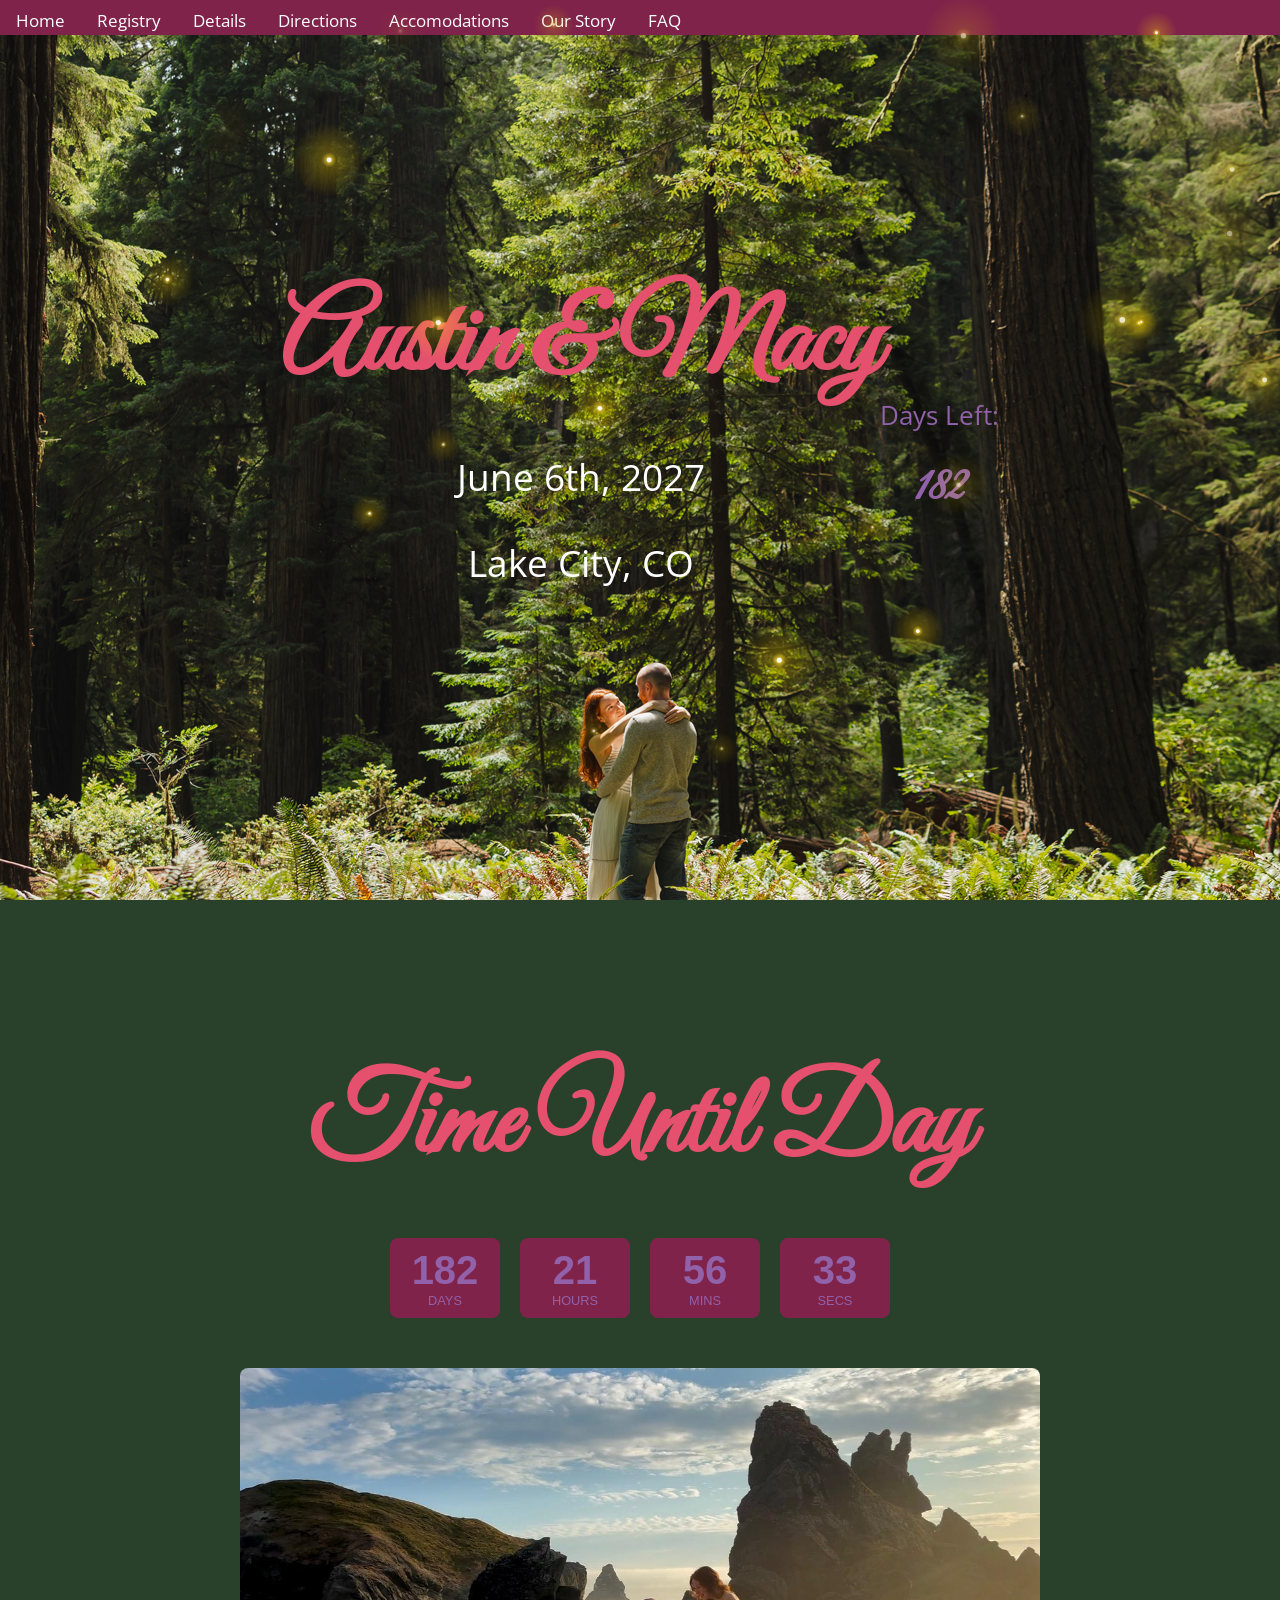
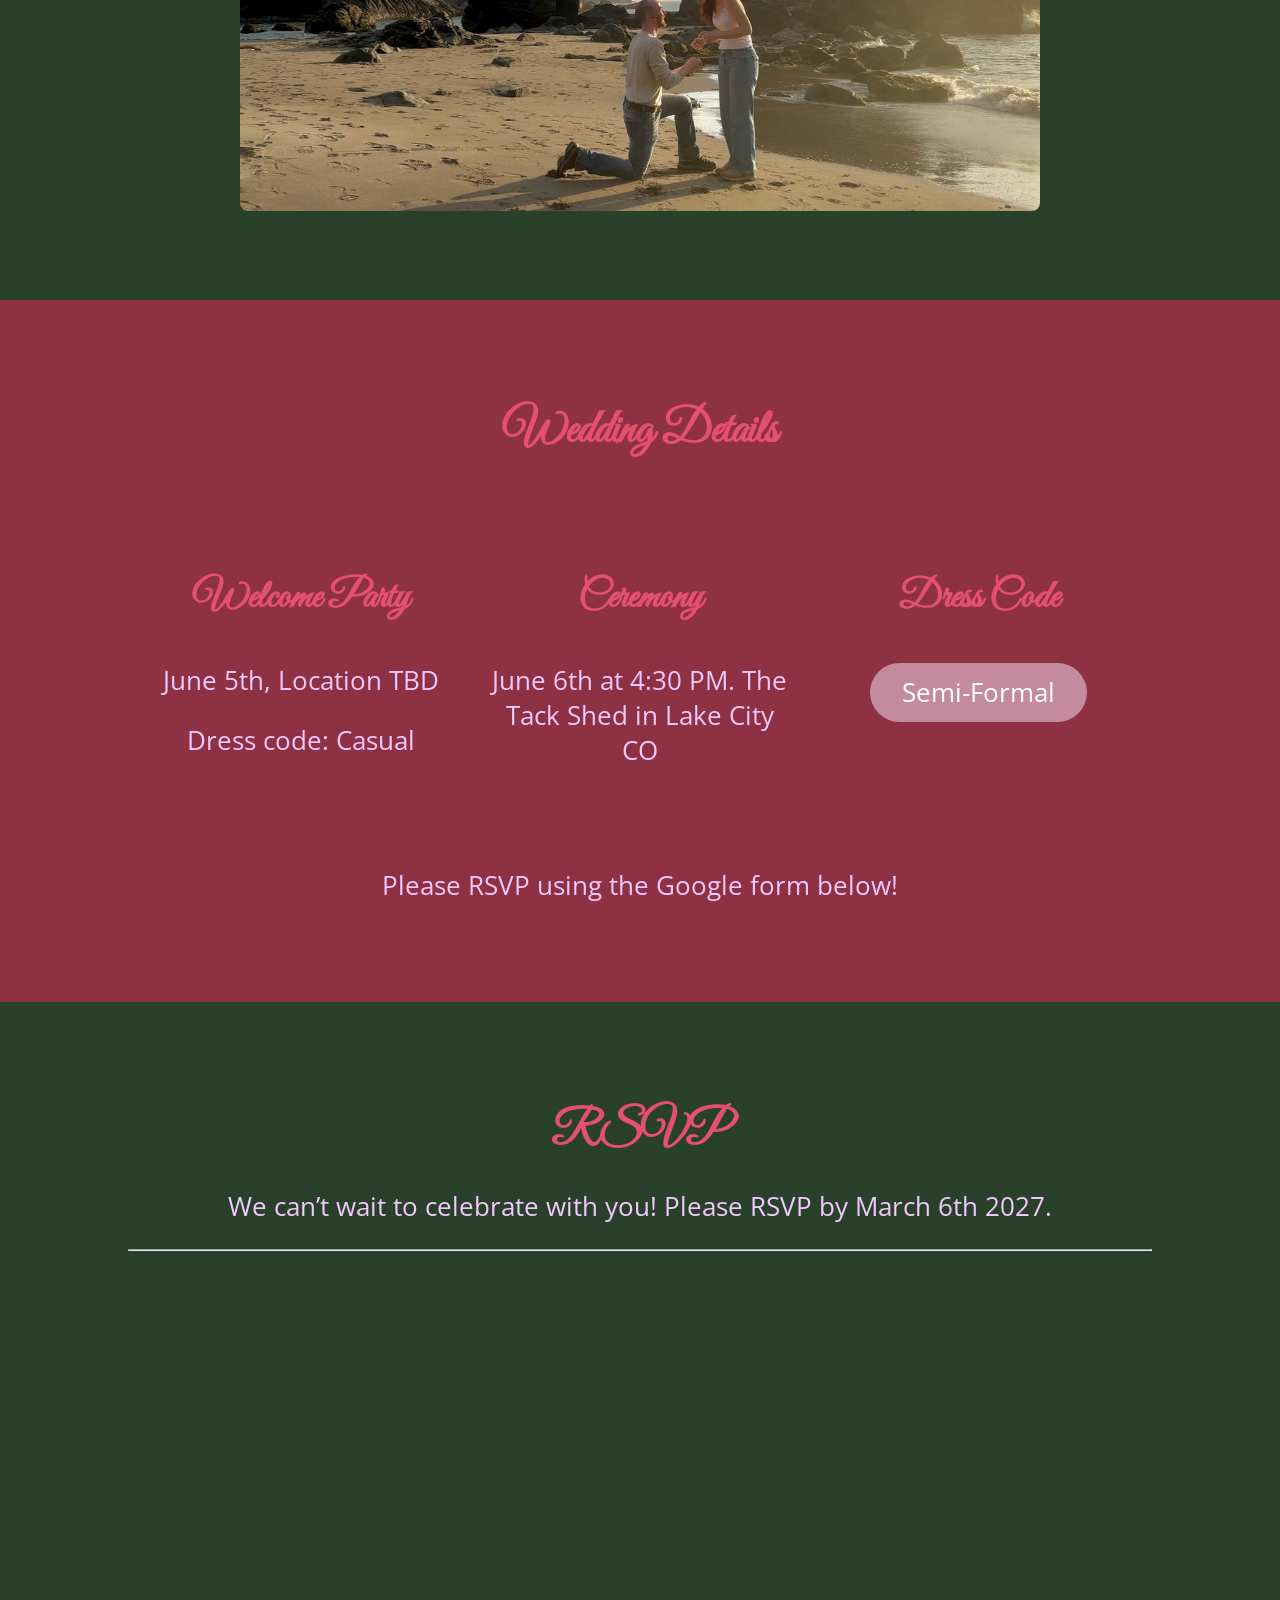
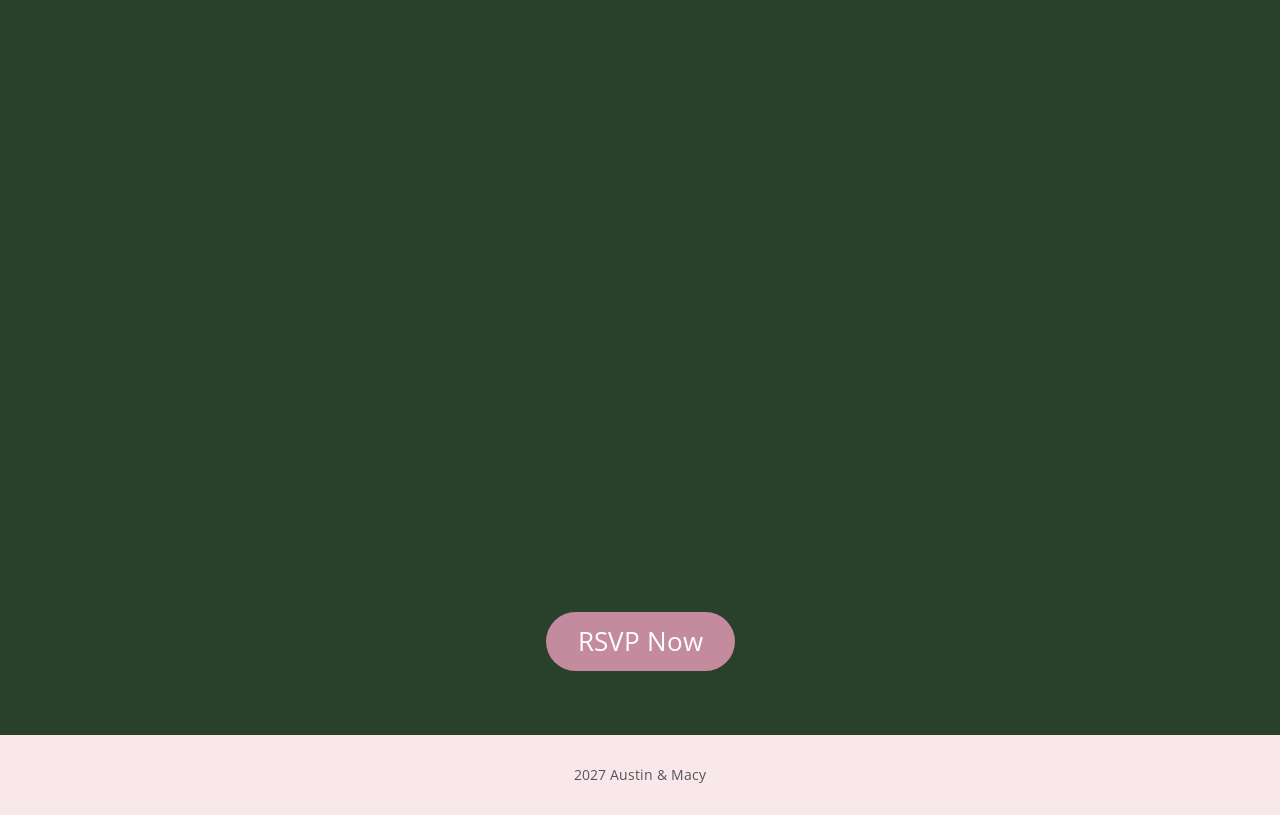
<file: index.html>
<!DOCTYPE html>
<html lang="en">
<head>
  <meta charset="UTF-8" />
  <meta name="viewport" content="width=device-width, initial-scale=1.0" />
  <title> Austin & Macy </title>
  <link rel="stylesheet" href="styles.css" />
  <link href="https://fonts.googleapis.com/css2?family=Great+Vibes&family=Open+Sans:wght@300;400;600&display=swap" rel="stylesheet">
  <link href="https://cdnjs.cloudflare.com/ajax/libs/font-awesome/4.7.0/css/font-awesome.min.css" rel="stylesheet">
</head>
<body>
  
  
  
  
  <header class="main-top">

    <canvas id="fireflyCanvas"></canvas>
    <script src="firefliesv3.js"></script>
    <div class="overlay"></div>
    <div class="hero-content">
      <h1 class="couple-names"> Austin   &   Macy</h1>
      <p class="date"> June 6th, 2027 </p>
      <p class="location">Lake City, CO</p>
    </div>
    <div class="countdown-container">
    <p>Days Left: </p>
    <h2 id="days-left"> 00</h2>
    </div>
  </header>

<nav class="navbar" id="myTopNav">
  <ul>
    <li><a href="index.html" class="active">Home</a></li>
    <li><a href="registry.html">Registry</a></li>
    <li><a href="details.html">Details</a></li>
    <li><a href="directions.html">Directions</a></li>
    <li><a href="accomodations.html">Accomodations</a></li>
    <li><a href="ourstory.html">Our Story</a></li>
    <li><a href="faq.html">FAQ</a></li>
    <li class="icon-container">
      <a href="javascript:void(0);" class="icon" onclick="toggleNav()">
        <i class="fa fa-bars"></i>
      </a>
    </li>
  </ul>
</nav>









  <section id="our-story" class="section">
<h2 class="very-large-font">Time Until Day</h2>    
<div id="countdown">
  <div class="time-box"><span id="days">00</span><p>Days</p></div>
  <div class="time-box"><span id="hours">00</span><p>Hours</p></div>
  <div class="time-box"><span id="minutes">00</span><p>Mins</p></div>
  <div class="time-box"><span id="seconds">00</span><p>Secs</p></div>
  <script src="days_countdown2.js"></script>

</div>
    <img src="pro1.jpeg" alt="Austin & Macy photo" loading="lazy">
  </section>





  <section id="details" class="section alt-bg">
    <h2>Wedding Details</h2>
    <div class="details-grid">
      <div>
        <h3>Welcome Party</h3>
        <p>June 5th, Location TBD</p>
        <p>Dress code: Casual</p>
      </div>
      <div>
        <h3>Ceremony</h3>
        <p>June 6th at 4:30 PM. The Tack Shed in Lake City CO</p>
      </div>
      <div>
        <h3>Dress Code</h3>
        <a href="https://pin.it/TQLlFvWK6" class="btn" target="_blank">Semi-Formal</a>
      </div>
    </div>
    <br>
    <a> Please RSVP using the Google form below!  </a>
    <br>
    <br>
  </section>

  <section id="rsvp" class="section">
    <h2>RSVP</h2>
    <p>
      We can’t wait to celebrate with you! Please RSVP by March 6th 2027.
    </p>
    <hr class="solid">

    <br>
    <br>
    <br>
    <div id="form-container" class="form-wrapper" onclick="this.style.pointerEvents = 'auto'">
    <iframe src="https://docs.google.com/forms/d/e/1FAIpQLScfzJjuqWJk3WGA8Sd2-HZ8cqaBlBZBvLHBfPXyAABR4WFvtQ/viewform?usp=publish-editor" width="100%" height="800" frameborder="0" marginheight="0" marginwidth="0">Loading…</iframe>
    </div>  
  
    <br>
    <a href="https://docs.google.com/forms/d/e/1FAIpQLScfzJjuqWJk3WGA8Sd2-HZ8cqaBlBZBvLHBfPXyAABR4WFvtQ/viewform?usp=publish-editor" class="btn" target="_blank">RSVP Now</a>

  </section>
  

  <footer>
    <p>2027 Austin & Macy</p>
  </footer>

  <script src="days_countdown.js"></script>
  <script src="navbar-toggle.js"></script>

</body>
</html>
</file>
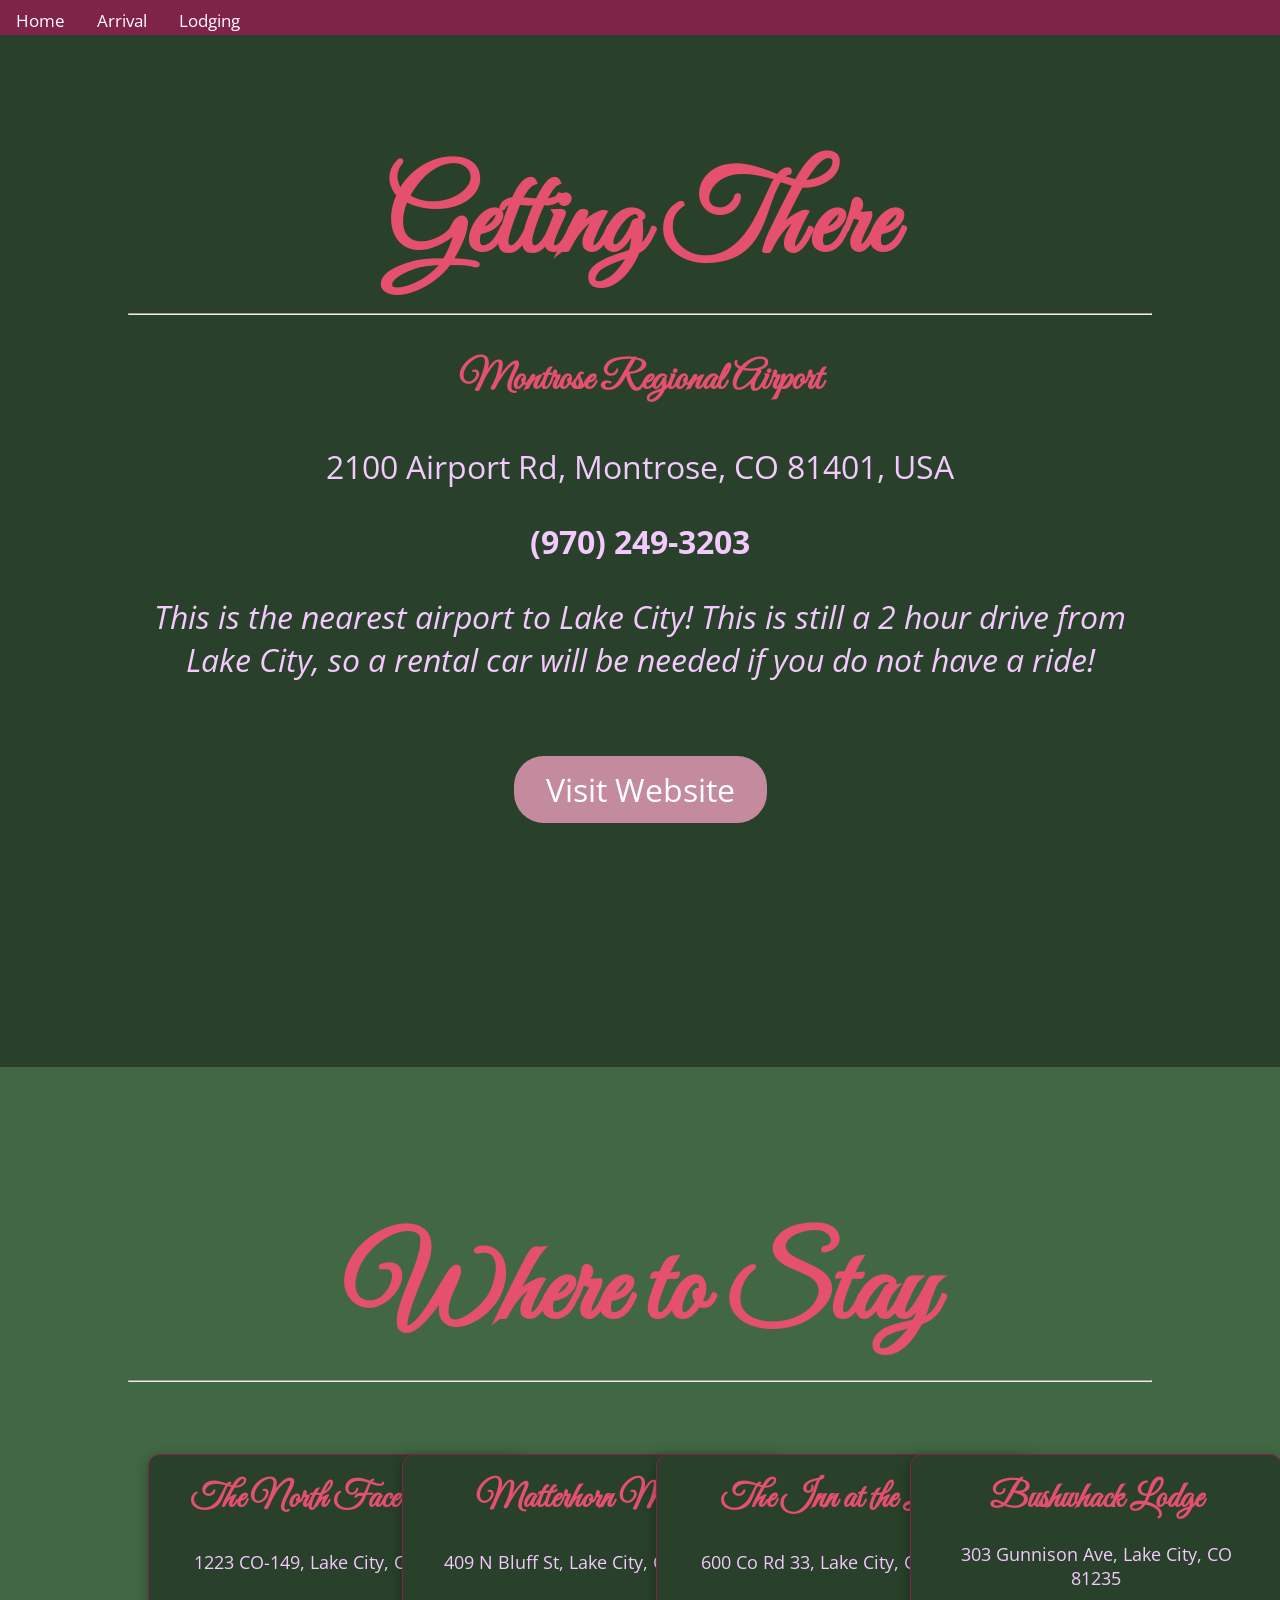
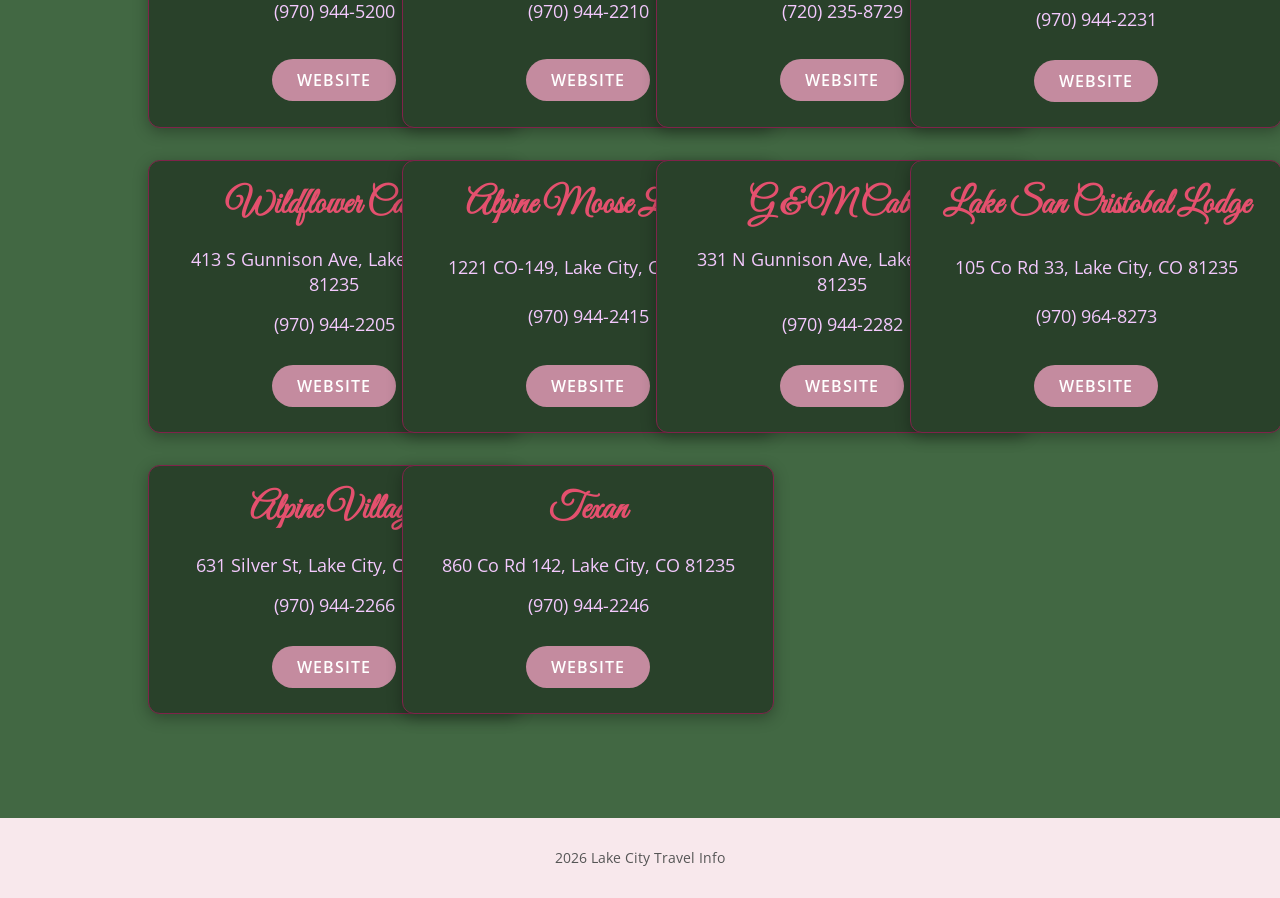
<file: accomodations.html>
<!DOCTYPE html>
<html lang="en">
<head>
  <meta charset="UTF-8" />
  <meta name="viewport" content="width=device-width, initial-scale=1.0" />
  <title>Austin & Macy</title>
  <link rel="stylesheet" href="styles.css" />
  <link href="https://fonts.googleapis.com/css2?family=Great+Vibes&family=Open+Sans:wght@300;400;600&display=swap" rel="stylesheet">
  <link href="https://cdnjs.cloudflare.com/ajax/libs/font-awesome/4.7.0/css/font-awesome.min.css" rel="stylesheet">
</head>

<body>

    <nav class="navbar" id="myTopNav">
  <ul>
    <li><a href="index.html" class="active">Home</a></li>
    <li><a href="registry.html">Registry</a></li>
    <li><a href="details.html">Details</a></li>
    <li><a href="directions.html">Directions</a></li>
    <li><a href="accomodations.html">Accomodations</a></li>
    <li><a href="ourstory.html">Our Story</a></li>
    <li><a href="faq.html">FAQ</a></li>
    <li class="icon-container">
      <a href="javascript:void(0);" class="icon" onclick="toggleNav()">
        <i class="fa fa-bars"></i>
      </a>
    </li>
  </ul>
</nav>

    <nav class="navbar">
        <ul>
            <li><a href="index.html">Home</a></li>
            <li><a href="#arrival">Arrival</a></li>
            <li><a href="#lodging">Lodging</a></li>
        </ul>
    </nav>

<section id="arrival" class="section larger-font">
            <h2 class="very-large-font">Getting There</h2>
            <hr class="solid">
            <div class="location-card">
                <h3>Montrose Regional Airport</h3>
                <p>2100 Airport Rd, Montrose, CO 81401, USA</p>
                <p><strong>(970) 249-3203</strong></p>
                <p><i>This is the nearest airport to Lake City! This is still a 2 hour drive from Lake City, so a rental car will be needed if you do not have a ride!</i></p>
                <br>
                <a href="https://www.montroseairport.com/" target="_blank" class="btn">Visit Website</a>
            </div>
        </section>

    <main>
        

        <section id="lodging" class="section alt-bg-purp larger-font">
            <h2 class="very-large-font">Where to Stay</h2>
            <hr class="solid">
            <div class="details-grid">
                
                <div class="lodging-item">
                    <h3>The North Face Lodge</h3>
                    <p>1223 CO-149, Lake City, CO 81235</p>
                    <p>(970) 944-5200</p>
                    <a href="https://www.thenorthfacelodge.com/?wwpath=www.theknot.com%2Fus%2Fnathan-smith-and-kylee-david-sep-2025" target="_blank" class="btn">Website</a>
                </div>

                <div class="lodging-item">
                    <h3>Matterhorn Motel</h3>
                    <p>409 N Bluff St, Lake City, CO 81235</p>
                    <p>(970) 944-2210</p>
                    <a href="http://www.matterhornmotel.com/?wwpath=www.theknot.com%2Fus%2Fnathan-smith-and-kylee-david-sep-2025" target="_blank" class="btn">Website</a>
                </div>

                <div class="lodging-item">
                    <h3>The Inn at the Lake</h3>
                    <p>600 Co Rd 33, Lake City, CO 81235</p>
                    <p>(720) 235-8729</p>
                    <a href="https://www.innatthelake.org/?wwpath=www.theknot.com%2Fus%2Fnathan-smith-and-kylee-david-sep-2025" target="_blank" class="btn">Website</a>
                </div>

                <div class="lodging-item">
                    <h3>Bushwhack Lodge</h3>
                    <p>      303 Gunnison Ave, Lake City, CO 81235</p>
                    <p>(970) 944-2231</p>
                    <a href="https://bushwhacklodge.com/?wwpath=www.theknot.com%2Fus%2Fnathan-smith-and-kylee-david-sep-2025" target="_blank" class="btn">Website</a>
                </div>

                <div class="lodging-item">
                    <h3>Wildflower Cabins</h3>
                    <p>413 S Gunnison Ave, Lake City, CO 81235</p>
                    <p>(970) 944-2205</p>
                    <a href="https://www.wildflowercabinslakecity.com/?wwpath=www.theknot.com%2Fus%2Fnathan-smith-and-kylee-david-sep-2025" target="_blank" class="btn">Website</a>
                </div>

                <div class="lodging-item">
                    <h3>Alpine Moose Lodge</h3>
                    <p>1221 CO-149, Lake City, CO 81235</p>
                    <p>(970) 944-2415</p>
                    <a href="https://www.alpinemooselodge.com/?wwpath=www.theknot.com%2Fus%2Fnathan-smith-and-kylee-david-sep-2025" target="_blank" class="btn">Website</a>
                </div>

                <div class="lodging-item">
                    <h3>G & M Cabins</h3>
                    <p>331 N Gunnison Ave, Lake City, CO 81235</p>
                    <p>(970) 944-2282</p>
                    <a href="https://www.gmcabins.com/?wwpath=www.theknot.com%2Fus%2Fnathan-smith-and-kylee-david-sep-2025" target="_blank" class="btn">Website</a>
                </div>

                <div class="lodging-item">
                    <h3>Lake San Cristobal Lodge</h3>
                    <p>105 Co Rd 33, Lake City, CO 81235</p>
                    <p>(970) 964-8273</p>
                    <a href="http://www.lakesancristoballodge.com/?wwpath=www.theknot.com%2Fus%2Fnathan-smith-and-kylee-david-sep-2025" target="_blank" class="btn">Website</a>
                </div>

                <div class="lodging-item">
                    <h3>Alpine Village</h3>
                    <p>631 Silver St, Lake City, CO 81235</p>
                    <p>(970) 944-2266</p>
                    <a href="https://alpinevillagecolorado.com/?wwpath=www.theknot.com%2Fus%2Fnathan-smith-and-kylee-david-sep-2025" target="_blank" class="btn">Website</a>
                </div>

                <div class="lodging-item">
                    <h3>Texan</h3>
                    <p>860 Co Rd 142, Lake City, CO 81235</p>
                    <p>(970) 944-2246</p>
                    <a href="https://www.texanresort.com/?wwpath=www.theknot.com%2Fus%2Fnathan-smith-and-kylee-david-sep-2025" target="_blank" class="btn">Website</a>
                </div>
<!--https://www.vrbo.com/search?typeaheadCollationId=fa6a0ef6-dff0-47c8-a3c1-90346d5665c9&destination=Lake+City%2C+Colorado%2C+United+States+of+America&regionId=123284&latLong=38.029995%2C-107.31533&adults=2&sort=PRICE_LOW_TO_HIGH-->
            </div>
        </section>
    </main>

    <footer>
        <p> 2026 Lake City Travel Info</p>
    </footer>
<script src="navbar-toggle.js"></script>
</body>
</file>
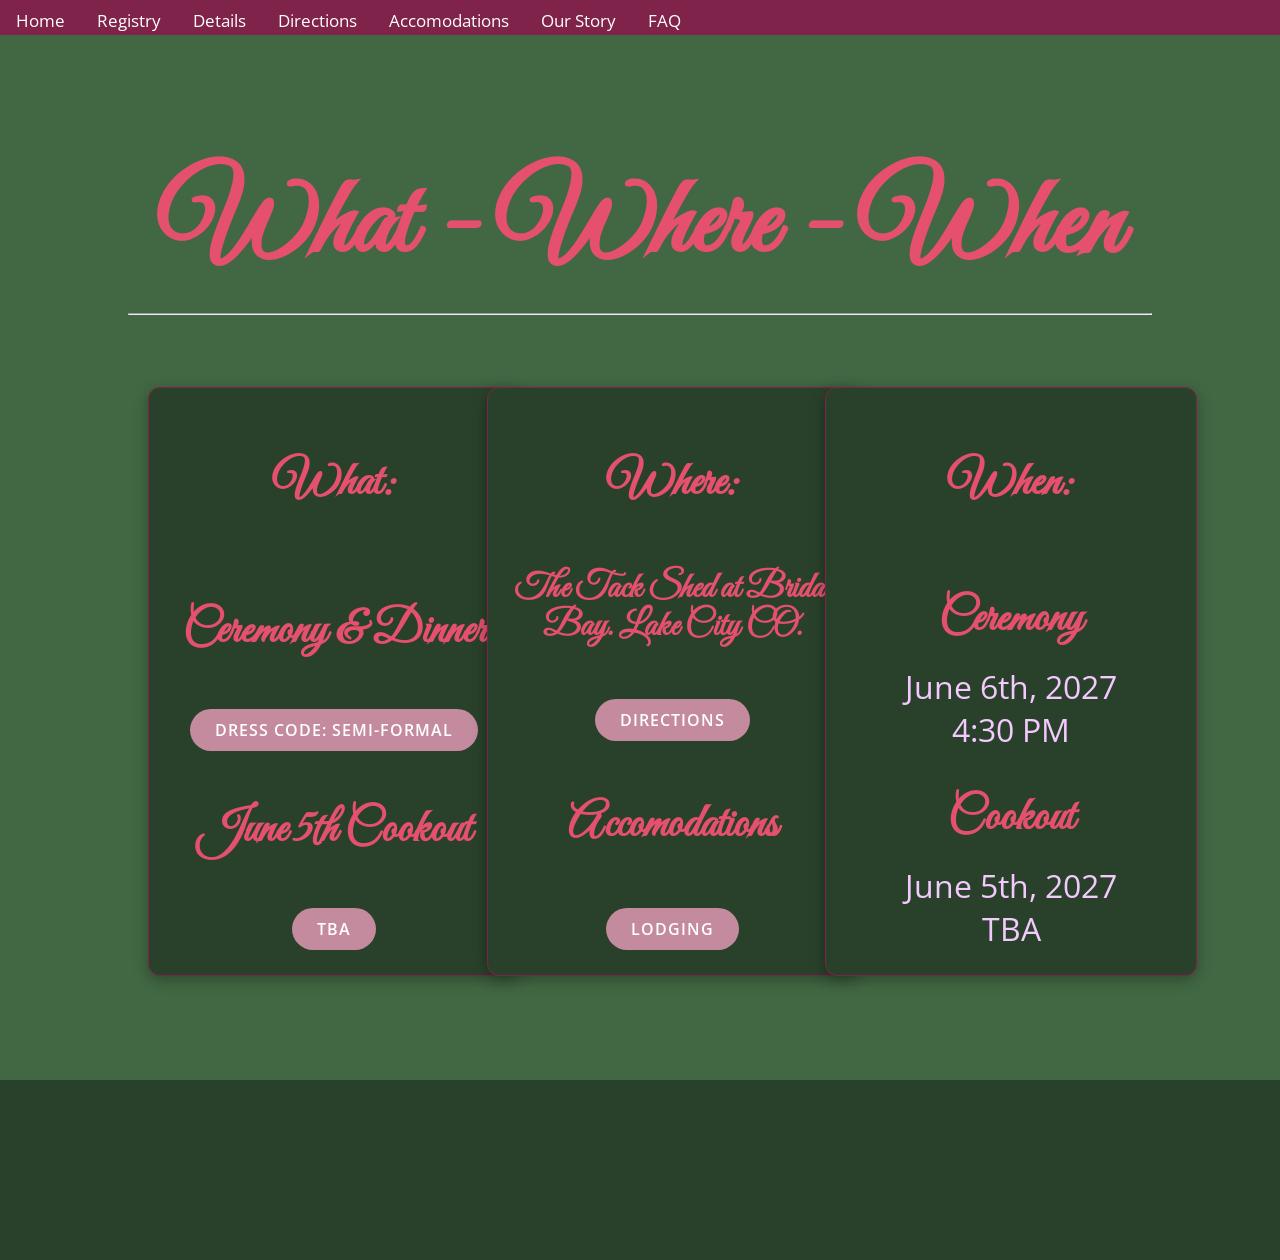
<file: details.html>
<!DOCTYPE html>
<html lang="en">
<head>
  <meta charset="UTF-8" />
  <meta name="viewport" content="width=device-width, initial-scale=1.0" />
  <title>Austin & Macy</title>
  <link rel="stylesheet" href="styles.css" />
  <link href="https://fonts.googleapis.com/css2?family=Great+Vibes&family=Open+Sans:wght@300;400;600&display=swap" rel="stylesheet">
  <link href="https://cdnjs.cloudflare.com/ajax/libs/font-awesome/4.7.0/css/font-awesome.min.css" rel="stylesheet">
</head>
<body>
<nav class="navbar" id="myTopNav">
  <ul>
    <li><a href="index.html" class="active">Home</a></li>
    <li><a href="registry.html">Registry</a></li>
    <li><a href="details.html">Details</a></li>
    <li><a href="directions.html">Directions</a></li>
    <li><a href="accomodations.html">Accomodations</a></li>
    <li><a href="ourstory.html">Our Story</a></li>
    <li><a href="faq.html">FAQ</a></li>
    <li class="icon-container">
      <a href="javascript:void(0);" class="icon" onclick="toggleNav()">
        <i class="fa fa-bars"></i>
      </a>
    </li>
  </ul>
</nav>



  <section class="section alt-bg-purp larger-font">
    <h2 class="very-large-font">What - Where - When</h2> 
    <hr class="solid">
    
    <div class="details-grid">
        <div class="lodging-item">
          <h1>What: </h1>
          <h2>Ceremony & Dinner</h2>
          <a href="https://pin.it/TQLlFvWK6" target="_blank" class="btn">Dress Code: Semi-Formal</a>
          <h2>June 5th Cookout</h2>
          <a href="#" target="" class="btn">TBA</a>

        </div>

    
    <div class="lodging-item">
      <h1>Where: </h1>
      <h3>The Tack Shed at Bridal Bay. Lake City CO.</h3>
      <a href="directions.html" target="_blank" class="btn">Directions</a>
      <h2>Accomodations</h2>
      <a href="accomodations.html" class="btn">Lodging</a>
    </div>


    <div class="lodging-item">
      <h1>When:</h1>
      <h2>Ceremony</h2>
      <a>June 6th, 2027</a>
      <a>4:30 PM</a>
      <h2>Cookout</h2>
      <a>June 5th, 2027</a>
      <a>TBA</a>
    </div>


    

    </div>
    
  </section>

<script src="navbar-toggle.js"></script>
</body>

<main>
</main>
</file>
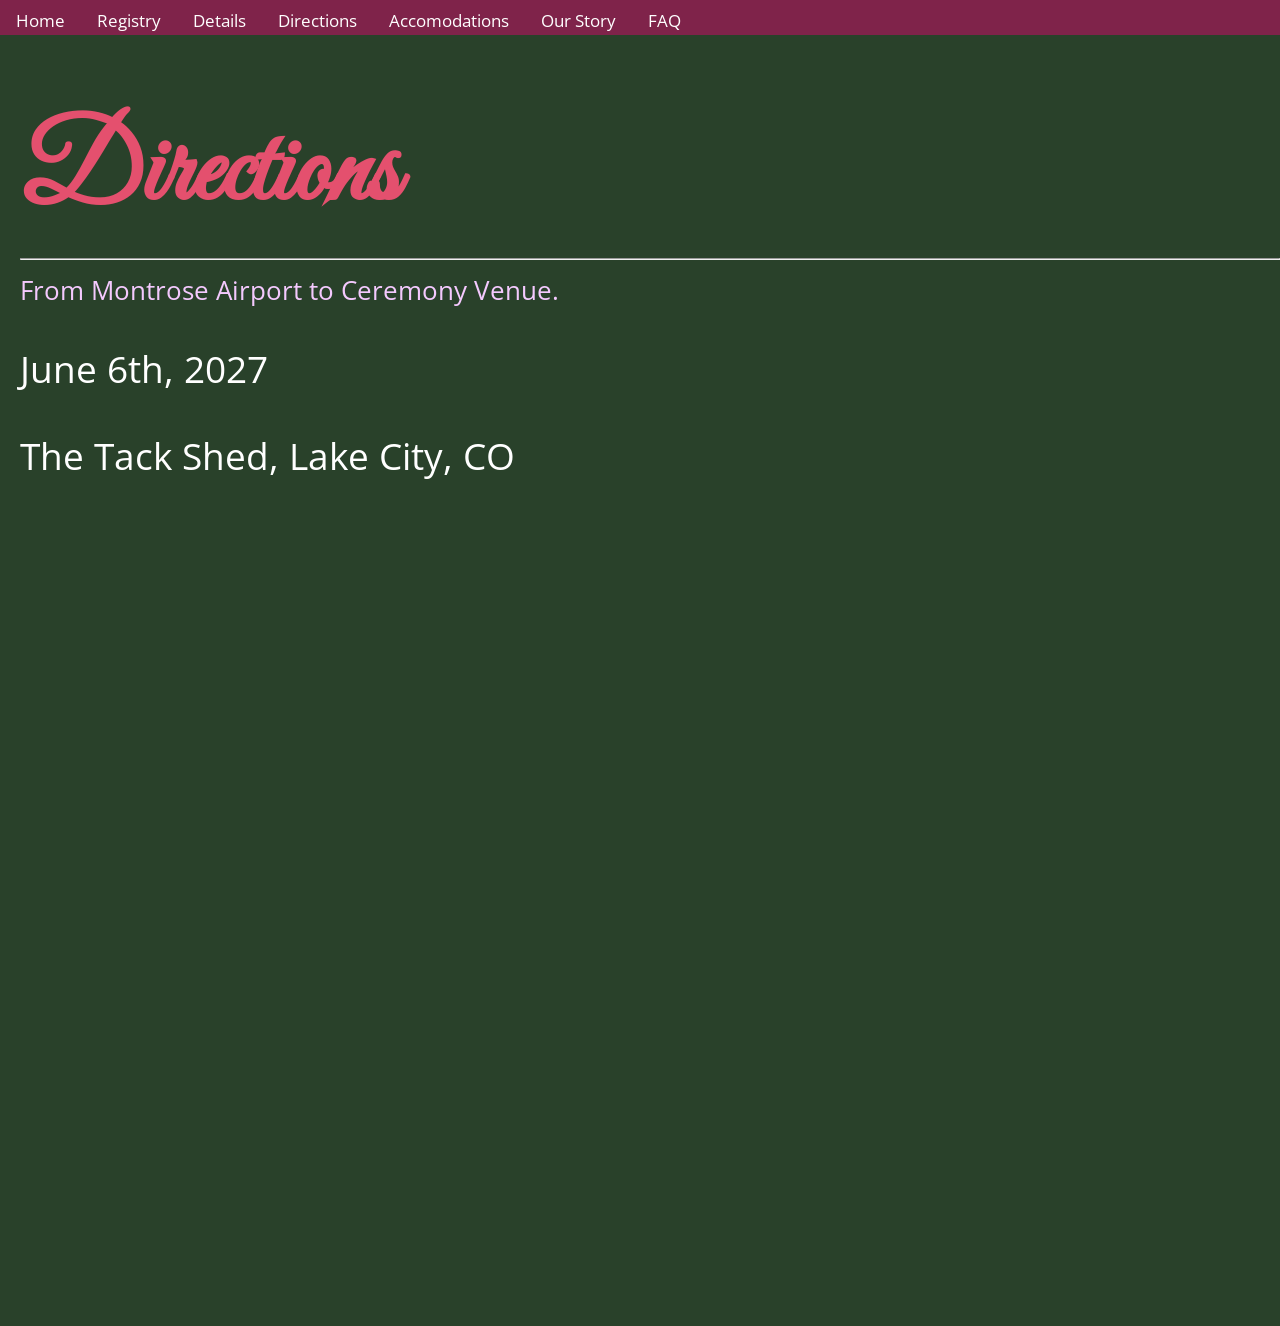
<file: directions.html>
<!DOCTYPE html>
<html lang="en">
<head>
  <meta charset="UTF-8" />
  <meta name="viewport" content="width=device-width, initial-scale=1.0" />
  <title>Directions</title>
  <link rel="stylesheet" href="styles.css" />
  <link href="https://fonts.googleapis.com/css2?family=Great+Vibes&family=Open+Sans:wght@300;400;600&display=swap" rel="stylesheet">
  <link href="https://cdnjs.cloudflare.com/ajax/libs/font-awesome/4.7.0/css/font-awesome.min.css" rel="stylesheet">
</head>

 

<nav class="navbar" id="myTopNav">
  <ul>
    <li><a href="index.html" class="active">Home</a></li>
    <li><a href="registry.html">Registry</a></li>
    <li><a href="details.html">Details</a></li>
    <li><a href="directions.html">Directions</a></li>
    <li><a href="accomodations.html">Accomodations</a></li>
    <li><a href="ourstory.html">Our Story</a></li>
    <li><a href="faq.html">FAQ</a></li>
    <li class="icon-container">
      <a href="javascript:void(0);" class="icon" onclick="toggleNav()">
        <i class="fa fa-bars"></i>
      </a>
    </li>
  </ul>
</nav>


 <header>
  
<br>
<br>
<br>  
  <div class="hero-content" style="margin-left: 20px;">
      <h1 class="couple-names"> Directions</h1>
            <hr class="solid">
      <a>From Montrose Airport to Ceremony Venue.</a>
      <p class="date"> June 6th, 2027 </p>
      <p class="location">The Tack Shed, Lake City, CO</p>
    </div>
  
  </header>



<iframe width="100%" height="800px" frameborder="0" style="border:0" src="https://www.google.com/maps/embed/v1/directions?key=AIzaSyB2NIWI3Tv9iDPrlnowr_0ZqZWoAQydKJU&origin=Montrose%20Regional%20Airport%2C%20Airport%20Road%2C%20Montrose%2C%20CO%2C%20USA&destination=The%20Tack%20Shed%2C%20Hinsdale%20County%20Road%2033%2C%20Lake%20City%2C%20CO%2C%20USA&mode=driving&maptype=roadmap" allowfullscreen></iframe>

<script src="navbar-toggle.js"></script>
</file>
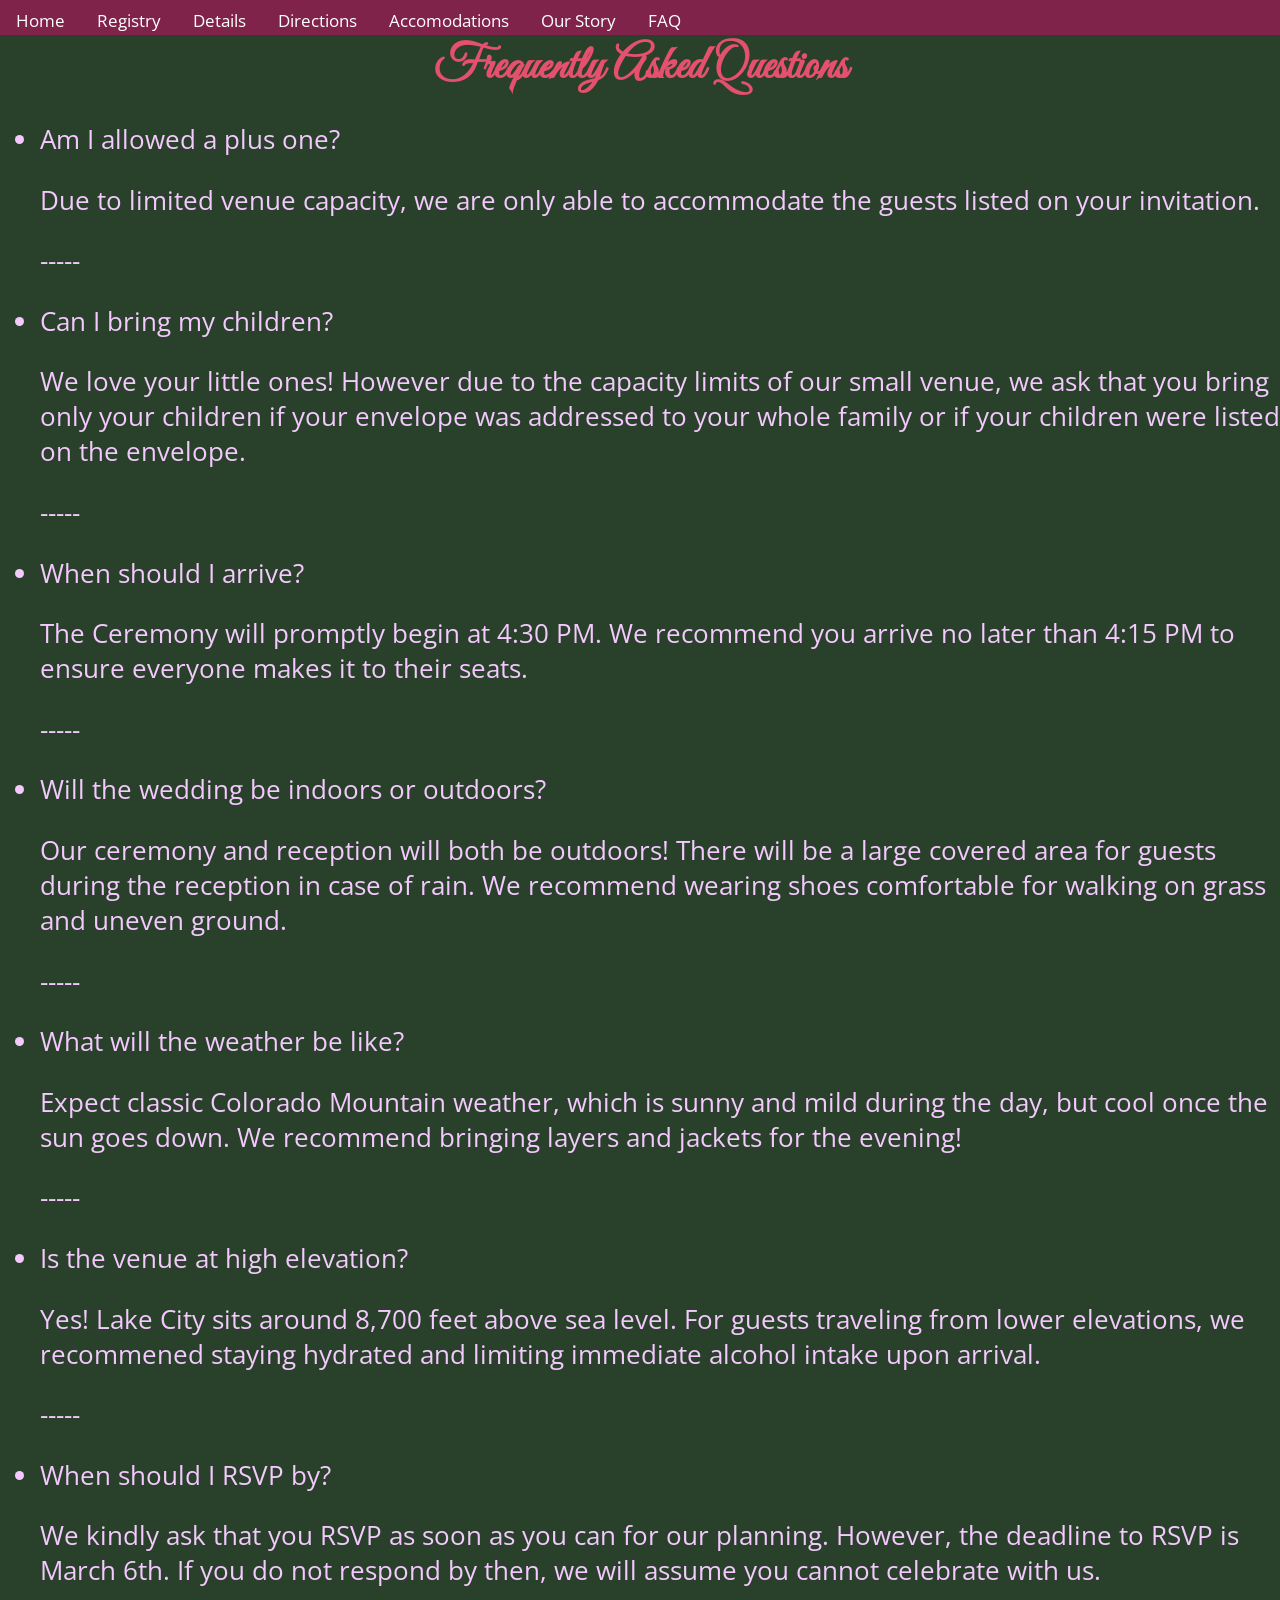
<file: faq.html>
<!DOCTYPE html>
<html lang="en">
<head>
  <meta charset="UTF-8" />
  <meta name="viewport" content="width=device-width, initial-scale=1.0" />
  <title>Austin & Macy</title>
  <link rel="stylesheet" href="styles.css" />
  <link href="https://fonts.googleapis.com/css2?family=Great+Vibes&family=Open+Sans:wght@300;400;600&display=swap" rel="stylesheet">
  <link href="https://cdnjs.cloudflare.com/ajax/libs/font-awesome/4.7.0/css/font-awesome.min.css" rel="stylesheet">
</head>
<body>


<nav class="navbar" id="myTopNav">
  <ul>
    <li><a href="index.html" class="active">Home</a></li>
    <li><a href="registry.html">Registry</a></li>
    <li><a href="details.html">Details</a></li>
    <li><a href="directions.html">Directions</a></li>
    <li><a href="accomodations.html">Accomodations</a></li>
    <li><a href="ourstory.html">Our Story</a></li>
    <li><a href="faq.html">FAQ</a></li>
    <li class="icon-container">
      <a href="javascript:void(0);" class="icon" onclick="toggleNav()">
        <i class="fa fa-bars"></i>
      </a>
    </li>
  </ul>
</nav>


<h2>Frequently Asked Questions</h2>

<ul>
<li><p>Am I allowed a plus one?</p></li>
<p>Due to limited venue capacity, we are only able to accommodate the guests listed on your invitation.</p>
<p>-----</p>
<li><p>Can I bring my children?</p></li>
<p>We love your little ones! However due to the capacity limits of our small venue, we ask that you bring only your children if your envelope was addressed to your whole family or if your children were listed on the envelope.</p>
<p>-----</p>
<li><p>When should I arrive?</p></li>
<p>The Ceremony will promptly begin at 4:30 PM. We recommend you arrive no later than 4:15 PM to ensure everyone makes it to their seats.</p>
<p>-----</p>
<li><p>Will the wedding be indoors or outdoors?</p></li>
<p>Our ceremony and reception will both be outdoors! There will be a large covered area for guests during the reception in case of rain. We recommend wearing shoes comfortable for walking on grass and uneven ground.</p>
<p>-----</p>
<li><p>What will the weather be like?</p></li>
<p>Expect classic Colorado Mountain weather, which is sunny and mild during the day, but cool once the sun goes down. We recommend bringing layers and jackets for the evening!</p>
<p>-----</p>
<li><p>Is the venue at high elevation?</p></li>
<p>Yes! Lake City sits around 8,700 feet above sea level. For guests traveling from lower elevations, we recommened staying hydrated and limiting immediate alcohol intake upon arrival.</p>
<p>-----</p>
<li><p>When should I RSVP by?</p></li>
<p>We kindly ask that you RSVP as soon as you can for our planning. However, the deadline to RSVP is March 6th. If you do not respond by then, we will assume you cannot celebrate with us.</p>



</ul>

<script src="navbar-toggle.js"></script>


</body>
</file>
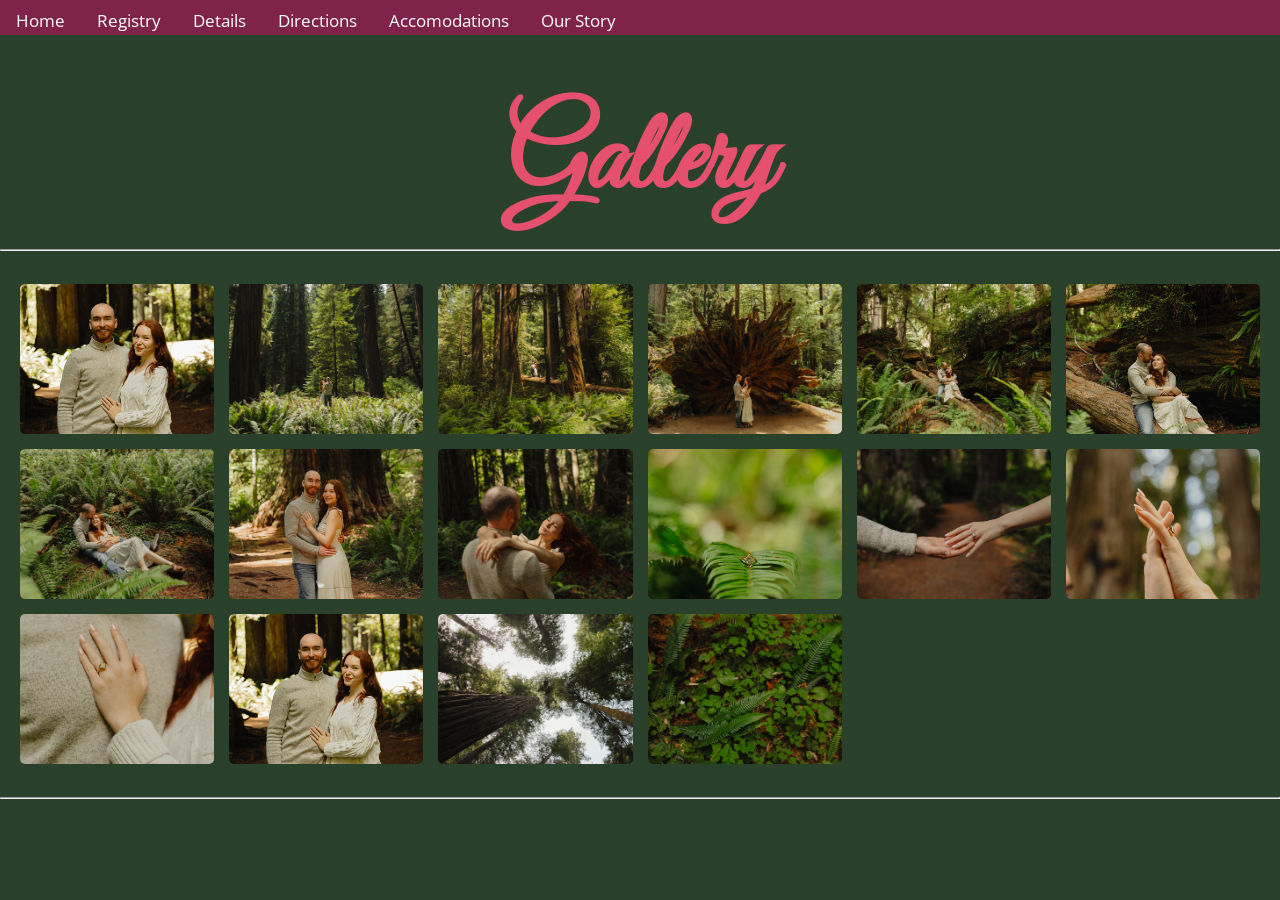
<file: gallery.html>
<!DOCTYPE html>
<html lang="en">
<head>
  <meta charset="UTF-8" />
  <meta name="viewport" content="width=device-width, initial-scale=1.0" />
  <title>Austin & Macy Wedding</title>
  <link rel="stylesheet" href="styles.css" />
  <link href="https://fonts.googleapis.com/css2?family=Great+Vibes&family=Open+Sans:wght@300;400;600&display=swap" rel="stylesheet">
  <link href="https://cdnjs.cloudflare.com/ajax/libs/font-awesome/4.7.0/css/font-awesome.min.css" rel="stylesheet">
</head>

<nav class="navbar" id="myTopNav">
  <ul>
    <li><a href="index.html" class="active">Home</a></li>
    <li><a href="registry.html">Registry</a></li>
    <li><a href="details.html">Details</a></li>
    <li><a href="directions.html">Directions</a></li>
    <li><a href="accomodations.html">Accomodations</a></li>
    <li><a href="ourstory.html">Our Story</a></li>
    <li class="icon-container">
      <a href="javascript:void(0);" class="icon" onclick="toggleNav()">
        <i class="fa fa-bars"></i>
      </a>
    </li>
  </ul>
</nav>



</head>
<body>

<h2 class="very-large-font">Gallery</h2>
<hr class="solid">

<!-- Gallery Grid -->
<div class="gallery">
  <img src="A+M-24.jpg" alt="Image 1">

  <img src="A+M-206.jpg" alt="Image 2">
  
  <img src="A+M-205.jpg" alt="Image 3">
  
  <img src="A+M-173.jpg" alt="Image 4">
  
  <img src="A+M-167.jpg" alt="Image 5">
  
  <img src="A+M-165.jpg" alt="Image 6">
  
  <img src="A+M-129.jpg" alt="Image 7">
  
  <img src="A+M-124.jpg" alt="Image 10">
  
  <img src="A+M-110.jpg" alt="Image 11">
  
  <img src="A+M-98.jpg" alt="Image 12">
  
  <img src="A+M-46.jpg" alt="Image 13">
  
  <img src="A+M-45.jpg" alt="Image 14">
  
  <img src="A+M-28.jpg" alt="Image 15">
  
  <img src="A+M-24.jpg" alt="Image 16">
  
  <img src="A+M-8.jpg" alt="Image 17">
  
  <img src="A+M-7.jpg" alt="Image 18">
</div>

<!-- Modal -->
<div id="modal" class="modal">
  <span class="close">&times;</span>
  <img class="modal-content" id="modal-img">
</div>

<script>
  const modal = document.getElementById("modal");
  const modalImg = document.getElementById("modal-img");
  const closeBtn = document.querySelector(".close");

  // Add click event to all gallery images
  document.querySelectorAll(".gallery img").forEach(img => {
    img.addEventListener("click", () => {
      modal.style.display = "flex";
      modalImg.src = img.src;
    });
  });

  // Close modal
  closeBtn.onclick = () => {
    modal.style.display = "none";
  };

  // Close when clicking outside the image
  modal.onclick = (e) => {
    if (e.target === modal) {
      modal.style.display = "none";
    }
  };
</script>


<hr class="solid">
<script src="navbar-toggle.js"></script>
</body>
</html>
</file>
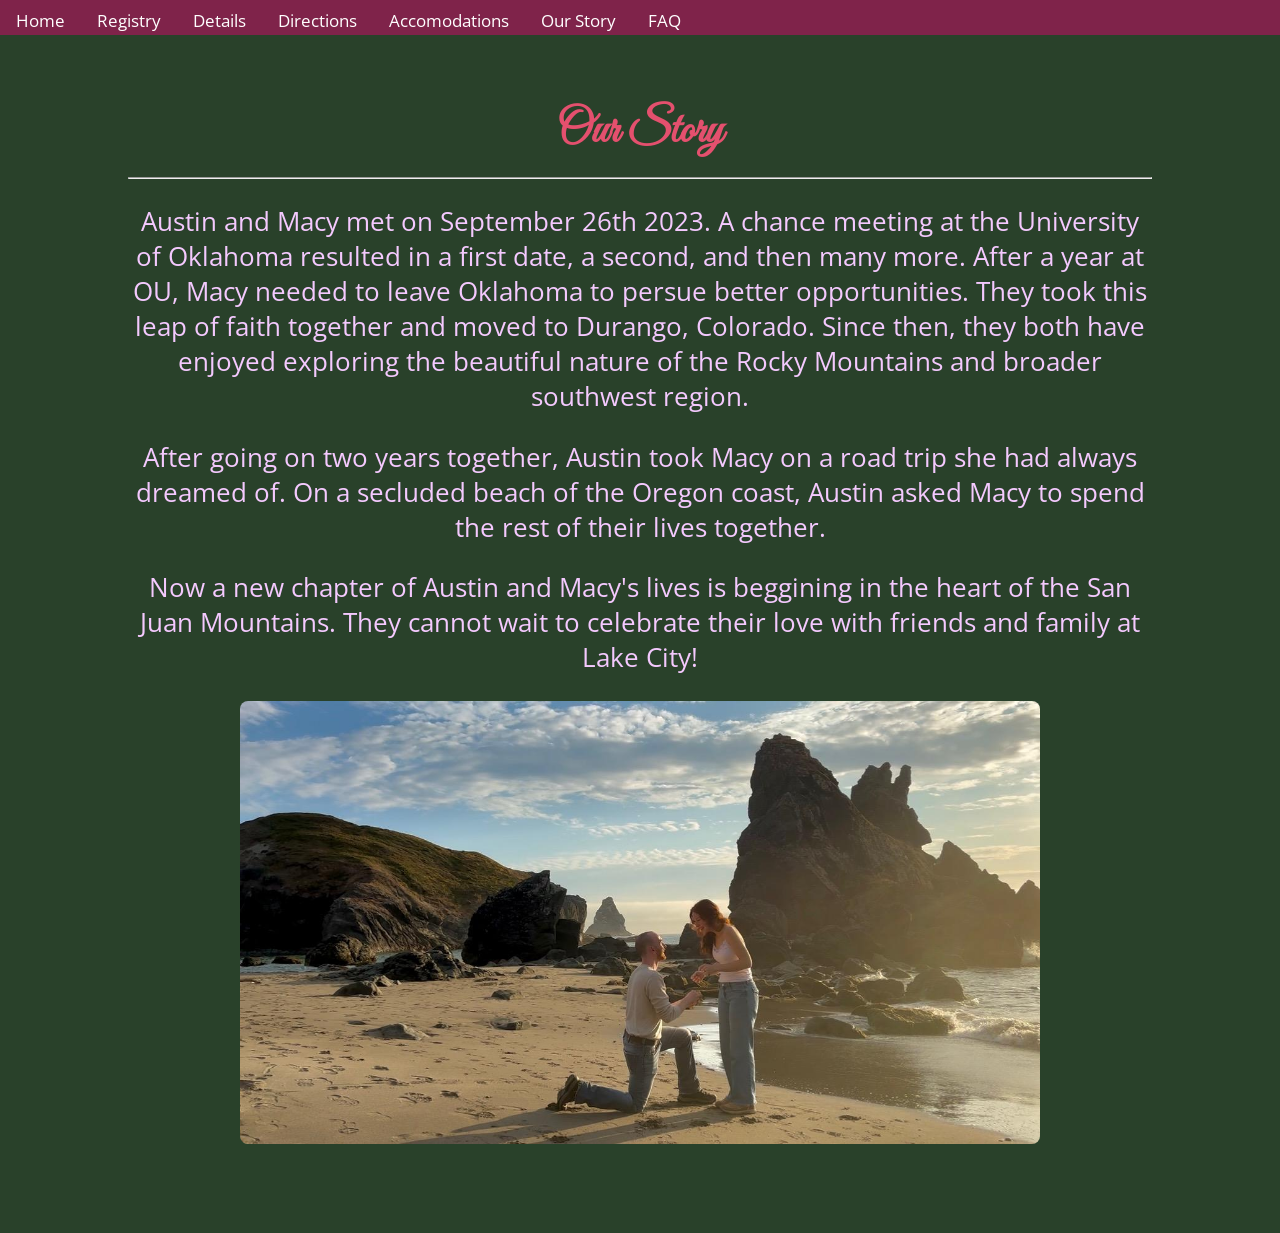
<file: ourstory.html>
<!DOCTYPE html>
<html lang="en">
<head>
  <meta charset="UTF-8" />
  <meta name="viewport" content="width=device-width, initial-scale=1.0" />
  <title>Austin & Macy</title>
  <link rel="stylesheet" href="styles.css" />
  <link href="https://fonts.googleapis.com/css2?family=Great+Vibes&family=Open+Sans:wght@300;400;600&display=swap" rel="stylesheet">
  <link href="https://cdnjs.cloudflare.com/ajax/libs/font-awesome/4.7.0/css/font-awesome.min.css" rel="stylesheet">
</head>
<body>
<nav class="navbar" id="myTopNav">
  <ul>
    <li><a href="index.html" class="active">Home</a></li>
    <li><a href="registry.html">Registry</a></li>
    <li><a href="details.html">Details</a></li>
    <li><a href="directions.html">Directions</a></li>
    <li><a href="accomodations.html">Accomodations</a></li>
    <li><a href="ourstory.html">Our Story</a></li>
    <li><a href="faq.html">FAQ</a></li>
    <li class="icon-container">
      <a href="javascript:void(0);" class="icon" onclick="toggleNav()">
        <i class="fa fa-bars"></i>
      </a>
    </li>
  </ul>
</nav>

<section id="our-story" class="section">
    <h2>Our Story</h2>
    <hr class="solid">
    <p>
      Austin and Macy met on September 26th 2023. A chance meeting at the University of Oklahoma resulted in a first date, a second, and then many more. After a year at OU, Macy needed to leave Oklahoma to persue better opportunities. They took this leap of faith together and moved to Durango, Colorado. Since then, they both have enjoyed exploring the beautiful nature of the Rocky Mountains and broader southwest region. 
    </p>

    <p>After going on two years together, Austin took Macy on a road trip she had always dreamed of. On a secluded beach of the Oregon coast, Austin asked Macy to spend the rest of their lives together.</p>
    <p>Now a new chapter of Austin and Macy's lives is beggining in the heart of the San Juan Mountains. They cannot wait to celebrate their love with friends and family at Lake City!</p>
    <img src="pro1.jpeg">


    
  </section>

  <script src="navbar-toggle.js"></script>
</body>
</file>
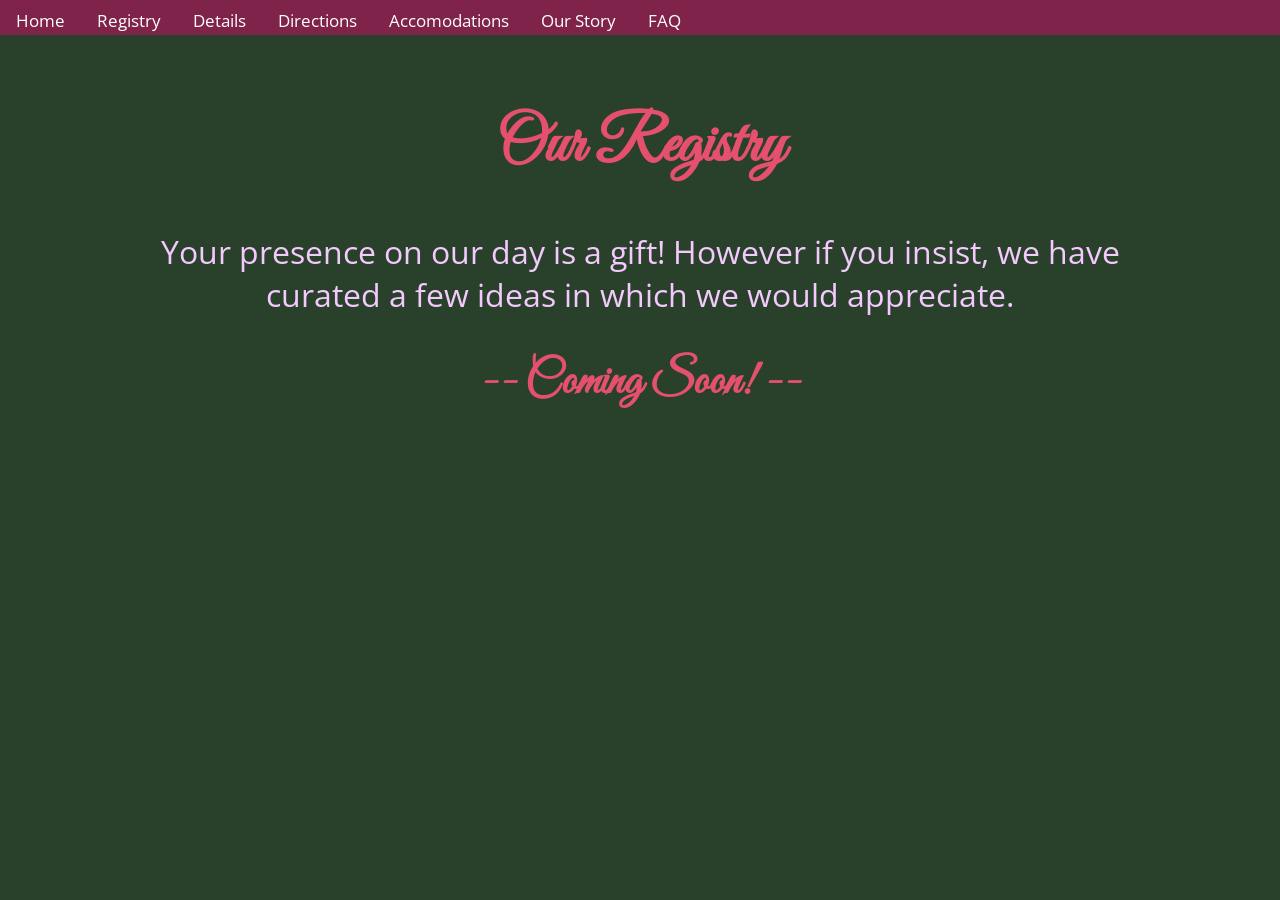
<file: registry.html>
<!DOCTYPE html>
<html lang="en">
<head>
  <meta charset="UTF-8" />
  <meta name="viewport" content="width=device-width, initial-scale=1.0" />
  <title>Wedding Registry</title>
  <link rel="stylesheet" href="styles.css" />
  <link href="https://fonts.googleapis.com/css2?family=Great+Vibes&family=Open+Sans:wght@300;400;600&display=swap" rel="stylesheet">
  <link href="https://cdnjs.cloudflare.com/ajax/libs/font-awesome/4.7.0/css/font-awesome.min.css" rel="stylesheet">
</head>

<nav class="navbar" id="myTopNav">
  <ul>
    <li><a href="index.html" class="active">Home</a></li>
    <li><a href="registry.html">Registry</a></li>
    <li><a href="details.html">Details</a></li>
    <li><a href="directions.html">Directions</a></li>
    <li><a href="accomodations.html">Accomodations</a></li>
    <li><a href="ourstory.html">Our Story</a></li>
    <li><a href="faq.html">FAQ</a></li>
    <li class="icon-container">
      <a href="javascript:void(0);" class="icon" onclick="toggleNav()">
        <i class="fa fa-bars"></i>
      </a>
    </li>
  </ul>
</nav>

<body>

    <header class="section larger-font">
        <h1>Our Registry</h1>
        <p>Your presence on our day is a gift! However if you insist, we have curated a few ideas in which we would appreciate.</p>

        <h2>-- Coming Soon! --</h2>
        <!--<p class="disclaimer-style">Disclaimer: Neither the Bride nor the Groom will be changing their names. If necessary, please address all gifts accordingly.</p> -->
    </header>
<!--
    <main class="registry-grid">
        <div class="registry-card">
            <div class="item-image" style="background-image: url('https://via.placeholder.com/300');"></div>
            <div class="item-details">
                <h3>Cast Iron Skillet</h3>
                <p>Perfect for Sunday morning breakfasts.</p>
                <a href="#" class="buy-button">View on Amazon</a>
            </div>
        </div>

        <div class="registry-card">
            <div class="item-image" style="background-image: url('https://via.placeholder.com/300');"></div>
            <div class="item-details">
                <h3>Honeymoon Fund</h3>
                <p>Help us explore Ireland and Crete!</p>
                <a href="#" class="buy-button">Contribute</a>
            </div>
        </div>

        <div class="registry-card">
            <div class="item-image" style="background-image: url('https://via.placeholder.com/300');"></div>
            <div class="item-details">
                <h3>linen Sheet Set</h3>
                <p>Classic white, Queen size.</p>
                <a href="#" class="buy-button">View on Target</a>
            </div>
        </div>

        </main>
    -->
<script src="navbar-toggle.js"></script>
</body>
</html>
</file>
<file: styles.css>
/* Font and basic style */
body {
  margin: 0;
  font-family: 'Open Sans', sans-serif;
  font-size: 1.6rem;
  color: #f4c9fe;
  background-color: #29412a;
  
  
  scroll-behavior: smooth;
}


body-main {
  margin: 0;
  font-family: 'Open Sans', sans-serif;
  color: #8550a0;
  background-color: linear-gradient(29412a50), #29412a50, url('A+M-206.jpg');
  opacity: 0.5;
  background-size: cover;
  background-position: center;

  scroll-behavior: smooth;
}


h1, h2, h3 {
  font-family: 'Great Vibes', cursive;
  color: #e4506e;
}
/*  
e4506e
c16e78
*/
h2 {
  text-align: center;
  margin-bottom: 1rem;
  font-size: 2.9rem;
}

h3 {
  font-size: 2.5rem;
}

.section {
  padding: 4rem 10%;
  text-align: center;
}


.larger-font{
  font-size: 2.0rem; 
}
.very-large-font{
  font-size: 7.0rem;
}
.alt-bg {
  background-color: #8d3143;
}

.alt-bg-purp{
  background-color: #426843;
}

/* main top section on home screen */
.main-top {
  position: relative;
  height: 100vh;
  background: url('A+M-206.jpg');
  background-position: 50% 40%;
  display: flex;
  align-items: center;
  justify-content: center;
  color: #9161a9;
  text-align: center;
}

/*element to prevent google form snapping the page */


/* --- Lodging Section Styling --- */

/* Ensures the grid handles the cards correctly */
.details-grid {
  display: flex;
  flex-wrap: wrap;
  gap: 25px;
  justify-content: center;
  padding: 40px 20px;
}

/* Individual UI Box (The Card) */
.lodging-item {
  background-color: #29412a; /* Your original dark green */
  border: 1px solid #7f234a;  /* Your purple for the border */
  border-radius: 12px;
  padding: 25px;
  width: 320px;
  text-align: center;
  box-shadow: 0 4px 15px rgba(0, 0, 0, 0.3);
  
  /* This creates the smooth "growth" animation */
  transition: all 0.3s cubic-bezier(0.25, 0.8, 0.25, 1);
  
  display: flex;
  flex-direction: column;
  align-items: center;
  justify-content: space-between;
}

/* Hover Effect: Grow and Highlight */
.lodging-item:hover {
  transform: translateY(-10px) scale(1.03); /* Moves up and grows slightly */
  box-shadow: 0 15px 30px rgba(0, 0, 0, 0.5);
  border-color: #e4506e; /* Highlights with your pink/red color */
  background-color: #2e4a2f; /* Slightly lighter green on hover */
}

/* Card Content Styling */
.lodging-item h3 {
  margin-top: 0;
  margin-bottom: 15px;
  font-size: 2.2rem;
  color: #e4506e; /* Your pink/red header color */
  line-height: 1.1;
}

.lodging-item p {
  font-size: 1.1rem;
  color: #f4c9fe; /* Your light purple text color */
  margin: 8px 0;
  line-height: 1.4;
}

/* Specific styling for the button inside the card */
.lodging-item .btn {
  margin-top: 20px;
  padding: 10px 25px;
  font-size: 1rem;
  border: none;
  font-family: 'Open Sans', sans-serif;
  text-transform: uppercase;
  letter-spacing: 1px;
  font-weight: 600;
}

/* --- Responsive adjustment for small screens --- */
@media (max-width: 600px) {
  .lodging-item {
    width: 100%; /* Cards take full width on mobile */
  }
}





/* Gallery grid */
  .gallery {
    display: grid;
    grid-template-columns: repeat(auto-fill, minmax(180px, 1fr));
    gap: 15px;
    padding: 20px;
  }

  .gallery img {
    width: 100%;
    height: 150px;
    object-fit: cover;
    cursor: pointer;
    border-radius: 5px;
    transition: 0.3s;
  }

  .gallery img:hover {
    transform: scale(1.05);
  }


  /* Modal background */
  .modal {
    display: none;
    position: fixed;
    z-index: 1000;
    left: 0;
    top: 0;
    width: 100%;
    height: 100%;
    background-color: rgba(0,0,0,0.8);
    justify-content: center;
    align-items: center;
  }

  /* Modal content (big image) */
  .modal-content {
    max-width: 80%;
    max-height: 80%;
    border-radius: 8px;
    box-shadow: 0 0 20px #000;
  }

  /* Close button */
  .close {
    position: absolute;
    top: 30px;
    right: 40px;
    font-size: 40px;
    color: white;
    cursor: pointer;
    font-weight: bold;
  }

  .close:hover {
    color: #ff5555;
  }






#days-left {
  font-size: 3rem;
  color: #9161a9; /* Matching your previous purple theme */
  font-weight: bold;
  margin: 10px 0;
}

#countdown {
  display: flex;
  gap: 20px;
  justify-content: center;
  font-family: sans-serif;
  color: #9161a9;
}

.time-box {
  text-align: center;
  background: #7f234a;
;
  padding: 15px;
  border-radius: 8px;
  min-width: 80px;
}

.time-box span {
  display: block;
  font-size: 2.5rem;
  font-weight: bold;
}

.time-box p {
  margin: 0;
  font-size: 0.8rem;
  text-transform: uppercase;
}













.proposal-panel {
  position: relative;
  height:90vh;
  background: url('pro1.jpeg');
  background-position: 50% 40%;
  display: flex;
  align-items: center;
  justify-content: center;
  color: #9161a9;
  padding: 4rem 10%;
  text-align: center;
}


.hero .overlay {
  position: absolute;
  inset: 0;
  background: rgba(0, 0, 0, 0.4);
}

.hero-content {
  position: relative;
  z-index: 1;
}

.couple-names {
  font-size: 7rem;
  margin: 0;
  color: #e4506e;
}

.date, .location {
  font-size: 2.3rem;
  color: white;
}

/* Details grid */
.details-grid {
  display: grid;
  gap: 2rem;
  grid-template-columns: repeat(auto-fit, minmax(220px, 1fr));
  margin-top: 2rem;
}

/* Buttons */
.btn {
  background-color: #c48b9f;
  color: white;
  text-decoration: none;
  padding: 0.75rem 2rem;
  border-radius: 30px;
  display: inline-block;
  transition: background 0.3s;
}

.btn:hover {
  background-color: #a9687f;
}

/* Footer */
footer {
  background-color: #f8e8ec;
  text-align: center;
  padding: 1rem;
  font-size: 0.9rem;
  color: #555;
}
  
.navbar {
  position: fixed;
  top: 0;
  width: 100%;
  z-index: 1000;
  background-color: #7f234a;
}

.navbar ul {
  list-style: none;
  margin: 0;
  padding: 0;
  display: flex;
  align-items: center; /* Centers icons vertically */
}

.navbar li { margin: 0; }

.navbar a {
  color: white;
  text-decoration: none;
  font-size: 17px;
  padding: 14px 16px;
  transition: background-color 0.3s ease;
}

.navbar a:hover { background-color: #c48b9f; }

/* Hide hamburger on desktop */
.icon-container { display: none; }

@media screen and (max-width: 770px) {
  .navbar ul {
    flex-direction: column;
    width: 100%;
    background-color: #7f234a;
  }

  /* Hide all links by default on mobile */
  .navbar li { display: none; }

  /* Show hamburger button */
  .icon-container {
    display: block !important;
    position: absolute;
    font-size: 35px;
    padding: 10px 16px;
    right: 20px;
    top: 5px;
    z-index: 10;
  }

  .navbar .icon { color: white; font-size: 24px; padding: 8px 12px; }
}

/* Show menu when responsive class is active */
.navbar.responsive ul,
.navbar.responsive li {
  display: block !important;
  width: 100%;
}

.navbar.responsive a {
  text-align: left;
  padding: 6px 25px;
  border-bottom: 1px solid #6a1f3e;
}

/* Optional: close menu when clicking the icon again */
.navbar.responsive .icon-container { top: -50px; }


#fireflyCanvas {
    position: fixed;
    top: 0;
    left: 0;
    width: 100vw;
    height: 100vh;
    /* pointer-events: none ensures you can still click links/buttons 
       underneath the glowing dots */
    pointer-events: none; 
    z-index: 9999; 
}

main {
    position: relative;
    text-align: center;
    padding-top: 20vh;
}


/* --- Mobile Specific Tweaks --- */

@media (max-width: 768px) {
  /* Adjust the main section padding so boxes aren't too cramped */
  .section {
    padding: 2rem 5%;
  }

  .very-large-font {
    font-size: 4rem; /* Shrink the massive headers so they don't wrap weirdly */
  }

  .details-grid {
    gap: 15px; /* Tighter gap on mobile */
  }

  .lodging-item {
    width: 90%; /* Make boxes fill most of the screen width */
    max-width: none;
    padding: 20px;
    /* On mobile, we reduce the scale effect so it doesn't overlap other content */
    transition: transform 0.2s ease; 
  }

  .lodging-item:active {
    transform: scale(0.98); /* Provides "press" feedback when tapped on mobile */
  }

  .lodging-item h3 {
    font-size: 1.8rem; /* Slightly smaller titles for mobile */
  }
}




/* --- Registry tiling --- */
/* The Dynamic Grid */
.registry-grid {
    display: grid;
    /* This creates the responsive tiling effect */
    grid-template-columns: repeat(auto-fit, minmax(300px, 1fr));
    gap: 25px;
    max-width: 1200px;
    margin: 0 auto;
}

/* Individual Cards */
.registry-card {
    background: #fff;
    border-radius: 8px;
    overflow: hidden;
    box-shadow: 0 4px 6px rgba(0,0,0,0.1);
    display: flex;
    flex-direction: column;
    transition: transform 0.2s ease;
}

.registry-card:hover {
    transform: translateY(-5px);
}

.item-image {
    height: 200px;
    background-size: cover;
    background-position: center;
}

.item-details {
    padding: 20px;
    display: flex;
    flex-direction: column;
    flex-grow: 1;
}

.item-details h3 {
    margin-top: 0;
    font-size: 1.25rem;
}

.item-details p {
    font-size: 0.9rem;
    color: #666;
    flex-grow: 1; /* Pushes the button to the bottom */
}

/* Button Styling */
.buy-button {
    display: block;
    text-align: center;
    background-color: #5a67d8;
    color: white;
    padding: 10px;
    text-decoration: none;
    border-radius: 4px;
    margin-top: 15px;
    font-weight: bold;
}

.buy-button:hover {
    background-color: #434190;
}



/* Fix mobile scaling issues*/
@media (max-width: 768px) {
  /* Scale down hero text proportionally */
  .couple-names { 
    font-size: clamp(2rem, 20vw, 6rem); 
    line-height: 1.2; 
    padding: 0 10px;
  }
  .date, .location { 
    font-size: clamp(1rem, 2.5vw, 1.25rem); 
    margin-bottom: 0.4rem; 
  }

  /* Prevent "Days Left" from cropping right */
  .countdown-container { 
    display: flex; justify-content: center; align-items: center; 
    width: min(90%, 380px); margin: 15px auto 0; padding: 12px;
    background: rgba(0,0,0,0.2); border-radius: 12px;
    font-size: clamp(1.5rem, 6vw, 5rem);
  }
}

#countdown {
  display: flex; justify-content: center; gap: 20px; padding: 25px 10px;
  overflow-x: visible !important; /* Critical: stops side cropping */
}
.time-box { 
  min-width: 90px; text-align: center; padding: 10px;
}

@media (max-width: 480px) {
  #countdown { gap: 12px; flex-wrap: wrap; padding: 20px 5px; }
  .time-box { min-width: 75px; font-size: 0.9rem; }
}

section#our-story img {
  width: 100%; height: auto; display: block; 
  margin: 25px auto; max-width: 800px; border-radius: 8px;
}


/* MOBILE LAYOUT: Stack hero content vertically */
@media (max-width: 768px) {
  /* Force vertical stacking on mobile */
  .main-top {
    flex-direction: column !important;
    justify-content: center;
    align-items: center;
    text-align: center;
    padding: 40px 15px;
  }

  /* Keep hero content centered and above background layers */
  .hero-content {
    z-index: 2;
    margin-bottom: 35px;
    width: 100%;
    padding: 0 10px;
  }

  /* Remove absolute/fixed positioning from countdown on mobile */
/*
  .countdown-container {
    position: static !important;
    transform: none !important;
    margin-top: 10px;
    padding: 12px 18px;
    background: rgba(0, 0, 0, 0.35); /* Keeps text readable over canvas */
  /*  border-radius: 14px;
    width: fit-content;
    margin-left: auto;
    margin-right: auto;
  }
*/ 

  /* Scale hero typography safely for phones */
  .couple-names { 
    font-size: clamp(2rem, 15vw, 5rem); 
    line-height: 1.25; 
    letter-spacing: 0.08em;
    margin-bottom: 0.4rem;
  }
  .date, .location { 
    font-size: clamp(1.5rem, 4vw, 3.25rem); 
    margin-bottom: 0.5rem;
  }
}


.disclaimer-style {
  font-size: clamp(.5rem, 1.0vw, 1.2rem);
}
</file>
